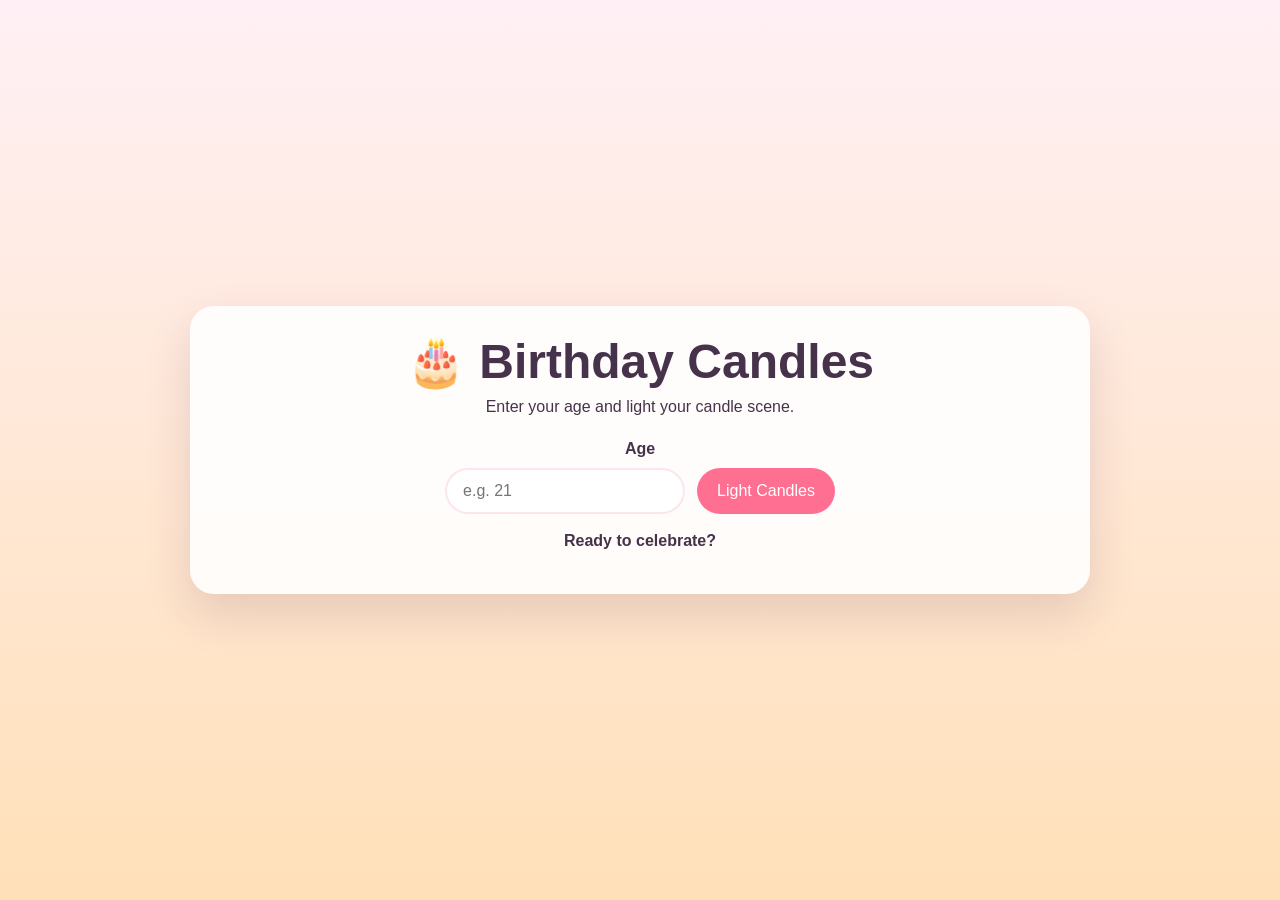
<file: index.html>
<!DOCTYPE html>
<html lang="en">
<head>
  <meta charset="UTF-8">
  <meta name="viewport" content="width=device-width, initial-scale=1.0">
  <title>Birthday Candles</title>
  <link rel="stylesheet" href="style.css">
</head>
<body class="config-body">
  <main class="page">
    <section class="card config-card">
      <h1>🎂 Birthday Candles</h1>
      <p class="intro">Enter your age and light your candle scene.</p>

      <form id="config-form" class="controls" action="candles.html" method="get">
        <label for="age-input">Age</label>
        <div class="input-row">
          <input id="age-input" name="age" type="number" min="1" max="100" inputmode="numeric" placeholder="e.g. 21" required>
          <button type="submit">Light Candles</button>
        </div>
      </form>

      <p id="message" class="message" aria-live="polite">Ready to celebrate?</p>
    </section>
  </main>

  <script src="script.js"></script>
</body>
</html>
</file>
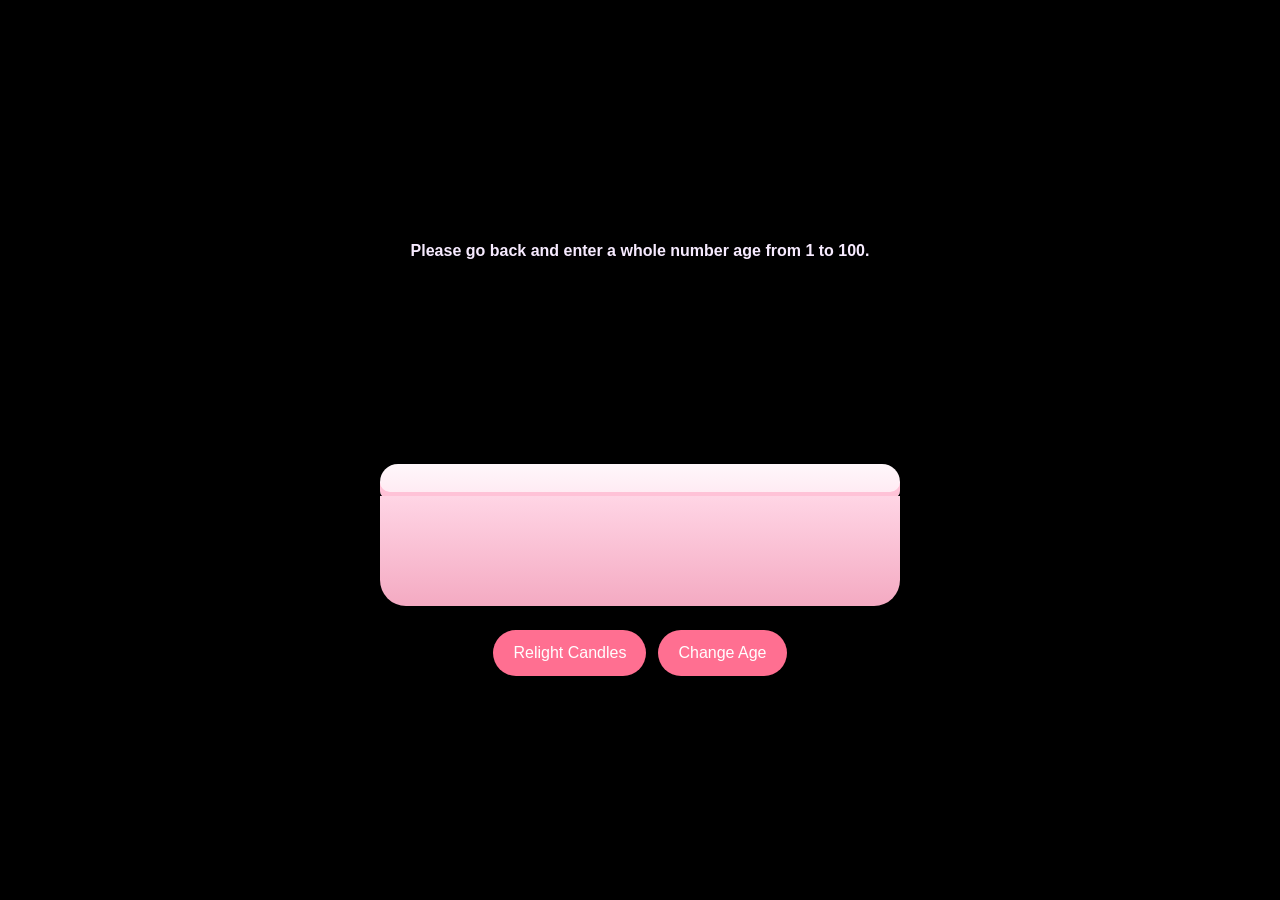
<file: candles.html>
<!DOCTYPE html>
<html lang="en">
<head>
  <meta charset="UTF-8">
  <meta name="viewport" content="width=device-width, initial-scale=1.0">
  <title>Birthday Candles</title>
  <link rel="stylesheet" href="style.css">
</head>
<body class="candles-body">
  <main class="page candles-page">
    <section class="card candles-card">
      <p id="message" class="message" aria-live="polite">Lighting candles...</p>

      <section id="cake-scene" class="cake-scene" aria-live="polite">
        <div id="candles" class="candles" aria-label="Birthday candles"></div>
        <div class="cake" aria-hidden="true">
          <div class="cake-top"></div>
          <div class="cake-base"></div>
        </div>
      </section>

      <div class="actions">
        <button id="reset-button" type="button">Relight Candles</button>
        <a class="button-link" href="index.html">Change Age</a>
      </div>
    </section>
  </main>

  <template id="candle-template">
    <button class="candle" type="button" aria-label="Blow out candle">
      <span class="flame"></span>
      <span class="wick"></span>
      <span class="wax"></span>
    </button>
  </template>

  <script src="script.js"></script>
</body>
</html>
</file>
<file: style.css>
:root {
  color-scheme: light;
  --bg-top: #fff0f5;
  --bg-bottom: #ffe0b8;
  --card: rgba(255, 255, 255, 0.9);
  --text: #47324b;
  --accent: #ff6f91;
  --accent-dark: #e95377;
  --cake: #ffd5e5;
  --cake-shadow: #f4aac2;
  --icing: #fff7fb;
}

* {
  box-sizing: border-box;
}

body {
  margin: 0;
  min-height: 100vh;
  font-family: Arial, sans-serif;
  color: var(--text);
}

.config-body {
  background: linear-gradient(180deg, var(--bg-top), var(--bg-bottom));
}

.candles-body {
  background: #000;
  color: #f7ebff;
}

.page {
  min-height: 100vh;
  display: grid;
  place-items: center;
  padding: 24px;
}

.card {
  width: min(900px, 100%);
  padding: 28px;
  border-radius: 24px;
  text-align: center;
}

.config-card {
  background: var(--card);
  box-shadow: 0 20px 45px rgba(86, 42, 76, 0.15);
}

.candles-card {
  background: transparent;
  width: min(980px, 100%);
  box-shadow: none;
}

h1 {
  margin: 0 0 8px;
  font-size: clamp(2rem, 4vw, 3rem);
}

.intro {
  margin: 0 0 24px;
}

.controls {
  display: grid;
  gap: 10px;
  justify-items: center;
}

.input-row {
  width: 100%;
  display: flex;
  flex-wrap: wrap;
  justify-content: center;
  gap: 12px;
}

label {
  font-weight: 700;
}

input,
button,
.button-link {
  border: 0;
  border-radius: 999px;
  font: inherit;
}

input {
  min-width: min(240px, 100%);
  padding: 14px 18px;
  background: #fff;
  box-shadow: inset 0 0 0 2px rgba(233, 83, 119, 0.15);
}

button,
.button-link {
  padding: 14px 20px;
  background: var(--accent);
  color: #fff;
  cursor: pointer;
  transition: transform 0.15s ease, background 0.15s ease;
  text-decoration: none;
  display: inline-flex;
  align-items: center;
  justify-content: center;
}

button:hover,
button:focus-visible,
.button-link:hover,
.button-link:focus-visible {
  background: var(--accent-dark);
  transform: translateY(-1px);
}

.message {
  min-height: 1.5em;
  margin: 18px 0 10px;
  font-weight: 700;
}

.candles-body .message {
  color: #f7ebff;
}

.cake-scene {
  position: relative;
  padding-top: 48px;
}

.candles {
  min-height: 150px;
  display: flex;
  flex-wrap: wrap;
  justify-content: center;
  align-items: flex-end;
  gap: 8px 6px;
  margin: 0 auto -10px;
  max-width: 760px;
  position: relative;
  z-index: 1;
}

.candle {
  width: 22px;
  min-width: 22px;
  height: 84px;
  padding: 0;
  position: relative;
  background: transparent;
  border-radius: 10px 10px 6px 6px;
}

.candle:hover,
.candle:focus-visible {
  background: transparent;
  transform: none;
}

.wax,
.wick,
.flame {
  position: absolute;
  left: 50%;
  transform: translateX(-50%);
}

.wax {
  bottom: 0;
  width: 18px;
  height: 58px;
  border-radius: 9px 9px 4px 4px;
  background: repeating-linear-gradient(
    90deg,
    #ff99b2 0,
    #ff99b2 6px,
    #ffd7e4 6px,
    #ffd7e4 12px
  );
  box-shadow: inset 0 -8px 0 rgba(255, 255, 255, 0.18);
}

.wick {
  bottom: 57px;
  width: 3px;
  height: 12px;
  background: #68433b;
  border-radius: 999px;
}

.flame {
  bottom: 64px;
  width: 14px;
  height: 20px;
  border-radius: 50% 50% 50% 50% / 65% 65% 35% 35%;
  background: radial-gradient(circle at 50% 30%, #fff9c8 0 25%, #ffcb66 40%, #ff7b41 70%, rgba(255, 123, 65, 0.8) 100%);
  transform-origin: center bottom;
  animation: flicker 0.8s ease-in-out infinite alternate;
  box-shadow: 0 0 18px rgba(255, 184, 77, 0.75);
}

.candle.out .flame {
  animation: none;
  opacity: 0;
  transform: translateX(-50%) scale(0.2);
  transition: opacity 0.25s ease, transform 0.25s ease;
}

.cake {
  width: min(520px, 90vw);
  margin: 0 auto;
}

.cake-top {
  height: 36px;
  border-radius: 18px 18px 10px 10px;
  background: linear-gradient(180deg, var(--icing), #ffe8f1);
  box-shadow: inset 0 -8px 0 rgba(255, 190, 212, 0.9);
}

.cake-base {
  height: 110px;
  margin-top: -4px;
  border-radius: 0 0 26px 26px;
  background: linear-gradient(180deg, var(--cake), var(--cake-shadow));
}

.actions {
  margin-top: 24px;
  display: flex;
  flex-wrap: wrap;
  justify-content: center;
  gap: 12px;
}

.celebration {
  position: absolute;
  top: 0;
  left: 50%;
  transform: translateX(-50%);
  width: 100%;
  pointer-events: none;
  font-size: clamp(1.6rem, 4vw, 2.4rem);
  animation: pop-in 0.45s ease;
}

.confetti {
  position: absolute;
  top: 28px;
  left: 50%;
  font-size: 1.5rem;
  animation: confetti-fall 1.6s ease forwards;
}

@keyframes flicker {
  from {
    transform: translateX(-50%) rotate(-3deg) scale(0.96);
  }
  to {
    transform: translateX(-50%) rotate(4deg) scale(1.05);
  }
}

@keyframes pop-in {
  from {
    opacity: 0;
    transform: translateX(-50%) translateY(10px) scale(0.92);
  }
  to {
    opacity: 1;
    transform: translateX(-50%) translateY(0) scale(1);
  }
}

@keyframes confetti-fall {
  from {
    opacity: 0;
    transform: translate(-50%, -10px) rotate(0deg);
  }
  15% {
    opacity: 1;
  }
  to {
    opacity: 0;
    transform: translate(calc(-50% + var(--x)), 170px) rotate(var(--r));
  }
}

@media (max-width: 600px) {
  .card {
    padding: 22px 16px;
  }

  .candle {
    width: 18px;
    min-width: 18px;
    height: 72px;
  }

  .wax {
    width: 14px;
    height: 50px;
  }

  .wick {
    bottom: 49px;
  }

  .flame {
    bottom: 56px;
    width: 12px;
    height: 18px;
  }
}
</file>
